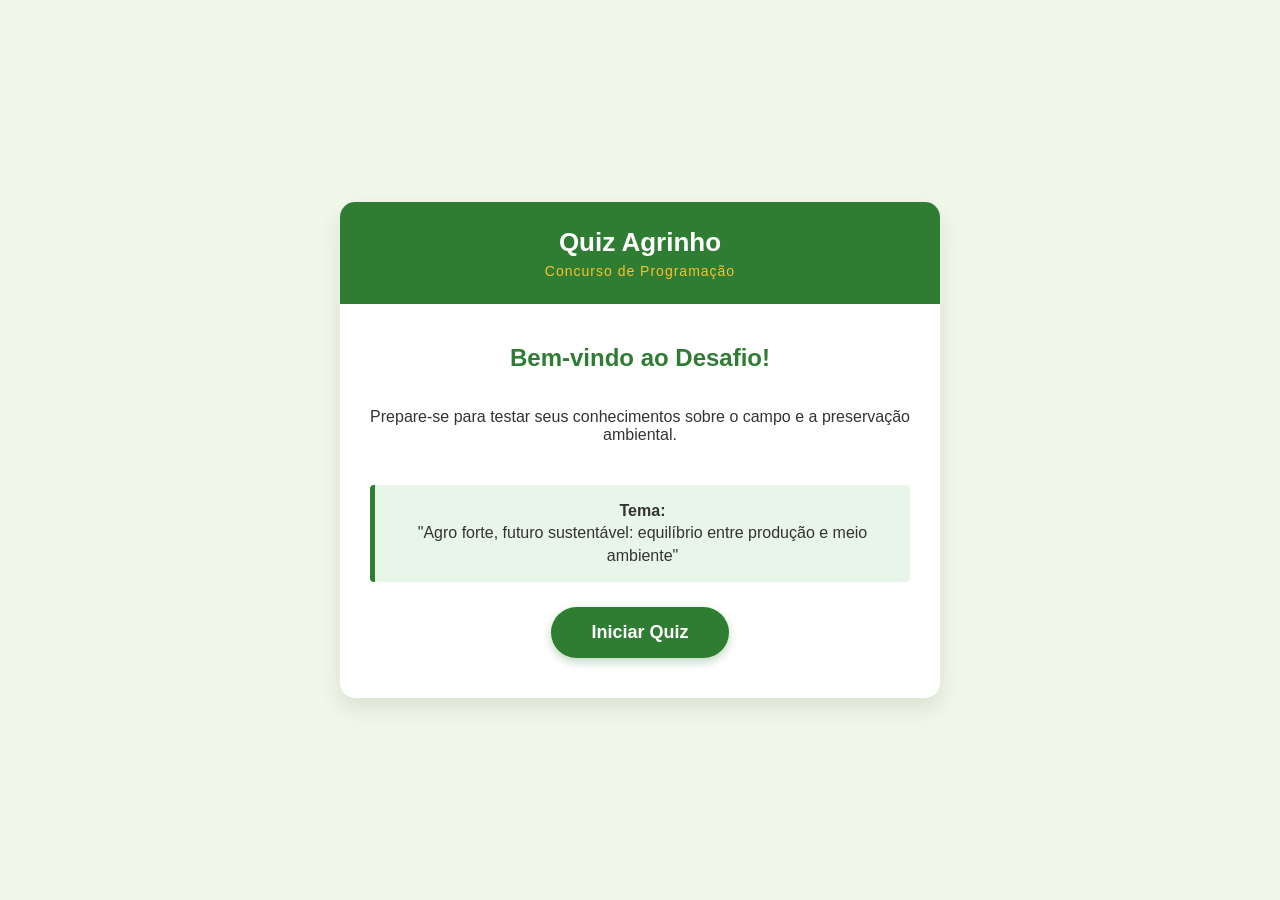
<file: index.html>
<!DOCTYPE html>
<html lang="pt-BR">
<head>
    <meta charset="UTF-8">
    <meta name="viewport" content="width=device-width, initial-scale=1.0">
    <title>Quiz Agrinho: Agro Forte, Futuro Sustentável</title>
    <link rel="stylesheet" href="style.css">
</head>
<body>

    <div class="quiz-container">
        <div class="quiz-header" id="header">
            <h1>Quiz Agrinho</h1>
            <p>Concurso de Programação</p>
        </div>

        <div class="start-section" id="start-screen">
            <h2>Bem-vindo ao Desafio!</h2>
            <p>Prepare-se para testar seus conhecimentos sobre o campo e a preservação ambiental.</p>
            <div class="theme-box">
                <strong>Tema:</strong><br>
                "Agro forte, futuro sustentável: equilíbrio entre produção e meio ambiente"
            </div>
            <button id="start-btn" class="main-btn">Iniciar Quiz</button>
        </div>

        <div class="quiz-body" id="quiz" style="display: none;">
            <h2 id="question">Pergunta vai aqui</h2>
            <div class="btn-container" id="answer-buttons">
                </div>
        </div>

        <div class="score-section" id="score-section" style="display: none;">
            <h2>Fim de Jogo!</h2>
            <p>Você acertou <span id="score">0</span> de <span id="total-questions">0</span> perguntas.</p>
            <p id="feedback-msg"></p>
            <button id="restart-btn" class="main-btn">Jogar Novamente</button>
        </div>

        <div class="controls" id="controls" style="display: none;">
            <button id="next-btn">Próxima Pergunta</button>
        </div>
    </div>

    <script src="script.js"></script>
</body>
</html>
</file>
<file: style.css>
:root {
    --primary-color: #2e7d32; /* Verde Agro */
    --secondary-color: #fbc02d; /* Amarelo Sol/Colheita */
    --bg-color: #f1f8e9; /* Fundo claro esverdeado */
    --text-color: #333;
}

body {
    font-family: 'Segoe UI', Tahoma, Geneva, Verdana, sans-serif;
    background-color: var(--bg-color);
    color: var(--text-color);
    display: flex;
    justify-content: center;
    align-items: center;
    height: 100vh;
    margin: 0;
}

.quiz-container {
    background-color: white;
    border-radius: 15px;
    box-shadow: 0 10px 25px rgba(0,0,0,0.1);
    width: 100%;
    max-width: 600px;
    overflow: hidden;
    text-align: center;
}

.quiz-header {
    background-color: var(--primary-color);
    color: white;
    padding: 25px 20px;
}

.quiz-header h1 {
    margin: 0;
    font-size: 26px;
}

.quiz-header p {
    margin: 5px 0 0;
    font-size: 14px;
    color: var(--secondary-color);
    letter-spacing: 1px;
}

/* Estilos da Tela Inicial */
.start-section {
    display: flex;
    flex-direction: column;
    align-items: center;
    padding: 40px 30px;
}

.start-section h2 {
    color: var(--primary-color);
    margin-top: 0;
}

.theme-box {
    background-color: #e8f5e9;
    border-left: 5px solid var(--primary-color);
    padding: 15px;
    margin: 25px 0;
    border-radius: 4px;
    font-size: 16px;
    line-height: 1.4;
}

/* Botão Principal (Iniciar e Reiniciar) */
.main-btn {
    background-color: var(--primary-color);
    color: white;
    border: none;
    padding: 15px 40px;
    font-size: 18px;
    font-weight: bold;
    border-radius: 30px;
    cursor: pointer;
    transition: background 0.3s, transform 0.2s;
    box-shadow: 0 4px 10px rgba(46, 125, 50, 0.3);
}

.main-btn:hover {
    background-color: #1b5e20;
    transform: translateY(-2px);
}

.quiz-body {
    padding: 30px;
}

h2#question {
    font-size: 20px;
    margin-bottom: 20px;
    color: #1b5e20;
}

.btn-container {
    display: flex;
    flex-direction: column;
    gap: 10px;
}

.btn {
    background-color: white;
    color: var(--text-color);
    border: 2px solid var(--primary-color);
    border-radius: 8px;
    padding: 12px;
    font-size: 16px;
    cursor: pointer;
    transition: all 0.3s ease;
    text-align: left;
}

.btn:hover {
    background-color: var(--primary-color);
    color: white;
}

.btn.correct {
    background-color: #4caf50;
    color: white;
    border-color: #4caf50;
}

.btn.wrong {
    background-color: #f44336;
    color: white;
    border-color: #f44336;
}

.controls {
    padding: 20px;
    background-color: #f9f9f9;
    border-top: 1px solid #eee;
    display: flex;
    justify-content: flex-end;
}

#next-btn {
    background-color: var(--secondary-color);
    color: #333;
    border: none;
    padding: 10px 20px;
    font-size: 16px;
    font-weight: bold;
    border-radius: 5px;
    cursor: pointer;
    display: none;
}

#next-btn:hover {
    background-color: #f9a825;
}

.score-section {
    flex-direction: column;
    align-items: center;
    padding: 40px;
}

.score-section h2 {
    color: var(--primary-color);
    margin-top: 0;
}
</file>
